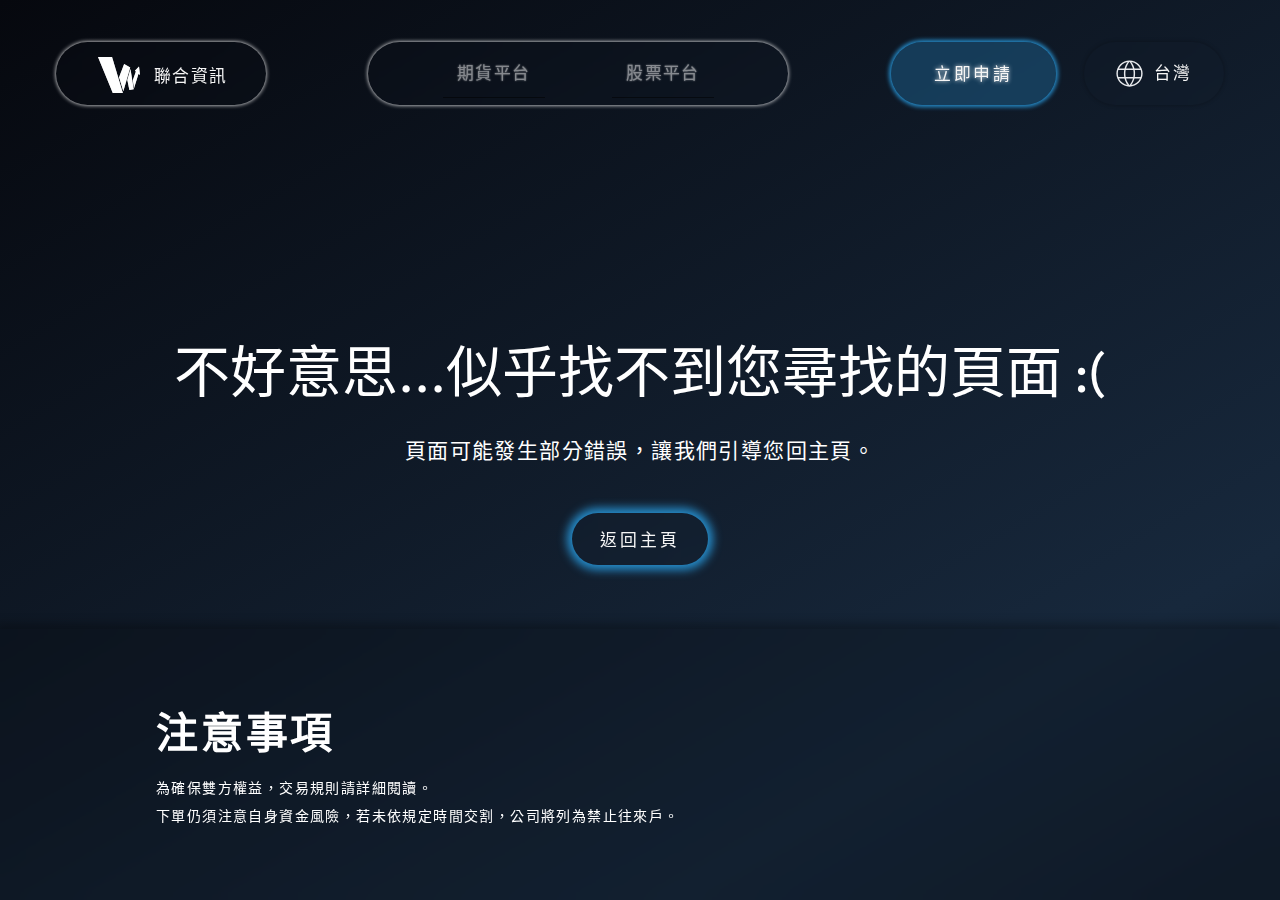
<file: index.html>
<!doctype html><html lang="zh-TW"><head><meta charset="utf-8"/><link rel="icon" href="/favicon.ico"/><meta name="viewport" content="width=device-width,initial-scale=1"/><meta name="theme-color" content="#000000"/><meta name="description" content="Web site created using create-react-app"/><link rel="apple-touch-icon" href="/logo192.png"/><link rel="manifest" href="/manifest.json"/><link rel="preconnect" href="https://fonts.googleapis.com"><link rel="preconnect" href="https://fonts.gstatic.com" crossorigin><link href="https://fonts.googleapis.com/css2?family=Noto+Sans+TC:wght@100..900&family=Outfit:wght@100..900&display=swap" rel="stylesheet"><title>聯合資訊</title><script defer="defer" src="/static/js/main.b9a31577.js"></script><link href="/static/css/main.722c7250.css" rel="stylesheet"></head><body><noscript>You need to enable JavaScript to run this app.</noscript><div id="root"></div></body></html>
</file>
<file: static/css/main.722c7250.css>
code{font-family:source-code-pro,Menlo,Monaco,Consolas,Courier New,monospace}html{font-size:14px;font-weight:500}@media (max-width:992px){html{font-size:12px}}@media (max-width:768px){html{font-size:10px}}@media (max-width:576px){html{font-size:8px}}::-webkit-scrollbar{width:10px}::-webkit-scrollbar-track{background:#fff;width:thin}::-webkit-scrollbar-thumb{background:#c2c2c2;border:2px solid #fff;border-radius:10px}:root{--theme-color:#268dcb;--theme-dim-color:#a9d4ec;--theme-glass-color:#268dcb50;--background-color:#06080e;--background-gradient:linear-gradient(150deg,#06080e,#17283c,#06080e,#122133);--title:#fff;--text:#f5f5f5;--border-color:#c5c5c5;--glass-color:#ffffff10;--shadow-color:#00000050;--glow-color:#fff;--glow-dim-color:#ffffff50;--dark-glass-color:#00000030}*{box-sizing:border-box;margin:0;padding:0}body{font-family:Outfit,sans-serif;height:-webkit-max-content;height:max-content}#root,body{min-height:100dvh}#root{position:relative}#root,body{box-sizing:initial}body{animation:bg-anim 10s ease-in-out infinite alternate;background-attachment:fixed;background-color:#06080e;background-color:var(--background-color);background-image:linear-gradient(150deg,#06080e,#17283c,#06080e,#122133);background-image:var(--background-gradient);background-size:400%;color:#fff;color:var(--title);overflow-x:hidden;width:100dvw}@keyframes bg-anim{0%{background-position:0}to{background-position:100%}}h1{font-size:5rem;font-weight:400}h2{font-size:3rem;font-weight:700;letter-spacing:.2rem}h3{font-size:2rem;font-weight:400;letter-spacing:.3rem}h4{font-size:1.8rem;font-weight:300;letter-spacing:.2rem}p{letter-spacing:.1rem;line-height:200%;margin-top:1rem}img{width:100%}input,textarea{background-color:#e8f0fe;border-radius:.5rem;border-style:none;box-shadow:0 0 4px #fff;box-shadow:0 0 4px var(--glow-color);color:#f5f5f5;color:var(--text);font-size:1.2rem;min-height:2.5rem;opacity:.8;padding:1rem 2rem;transition:all .3s}textarea{font-style:italic;min-height:10rem;padding-top:1rem;width:100%!important}input::placeholder,textarea{color:#06080e;color:var(--background-color)}input::placeholder{opacity:.5}input:focus,textarea:focus{opacity:1}input,input:-webkit-autofill,input:-webkit-autofill:focus,input:-webkit-autofill:hover,input:-webkit-autofill:valid,input:focus,textarea:focus{-webkit-appearance:none;appearance:none;background-color:#e8f0fe;border:1px solid #f5f5f5;border:1px solid var(--text);-webkit-box-shadow:inset 0 0 0 1000px #000;box-shadow:0 0 10px #268dcb!important;box-shadow:0 0 10px var(--theme-color)!important;color:#06080e;color:var(--background-color)}input[type=checkbox],input[type=checkbox][required],input[type=radio]{aspect-ratio:1/1;background-color:initial!important;background-image:none;background-position:50%;background-repeat:no-repeat;background-size:contain;box-shadow:0 0 2px 1px #ffffff10!important;box-shadow:0 0 2px 1px var(--glass-color)!important;cursor:pointer;display:block;height:80%;margin-right:1rem;padding:0}input[type=checkbox]:checked,input[type=radio]:checked{background-image:url(/static/media/check_24dp_FILL0_wght400_GRAD0_opsz24.e4b5c7b4fb0653d792f3.svg);background-position:50%;background-repeat:no-repeat;background-size:contain;box-shadow:0 0 4px 2px #268dcb!important;box-shadow:0 0 4px 2px var(--theme-color)!important}input[type=file]{background-color:initial;border:none!important;box-shadow:none!important;color:#c5c5c5;color:var(--border-color);cursor:pointer;margin:auto 0;padding:0;position:relative}input[type=file]:focus,input[type=file]:valid{border:none!important;box-shadow:none!important;color:#f5f5f5;color:var(--text);text-shadow:0 0 10px #268dcb;text-shadow:0 0 10px var(--theme-color)}input::-webkit-file-upload-button{background-color:#ffffff10;background-color:var(--glass-color);border-radius:10rem;border-style:none;box-shadow:0 0 4px 2px #fff;box-shadow:0 0 4px 2px var(--glow-color);color:#0000;margin:4px 1rem 4px 4px;padding:.5rem 2rem}input::file-selector-button{background-color:#ffffff10;background-color:var(--glass-color);border-radius:10rem;border-style:none;box-shadow:0 0 4px 2px #fff;box-shadow:0 0 4px 2px var(--glow-color);color:#0000;margin:4px 1rem 4px 4px;padding:.5rem 2rem}input[type=file]:before{content:"選擇圖片";font-style:normal;left:2.5rem;position:absolute;top:50%;transform:translateY(-50%)}input:disabled{opacity:.2}button{-webkit-backdrop-filter:blur(10px);backdrop-filter:blur(10px);background-color:initial;border-radius:10rem;border-style:none;box-shadow:0 0 4px #00000050;box-shadow:0 0 4px var(--shadow-color);color:#f5f5f5;color:var(--text);cursor:pointer;font-size:1.2rem;letter-spacing:.2rem;padding:1rem 2rem;transition:all .5s}button:hover{background-color:#ffffff10;background-color:var(--glass-color);box-shadow:0 0 4px #fff;box-shadow:0 0 4px var(--glow-color)}legend{font-size:1.8rem;padding:0 2rem}dialog{-webkit-backdrop-filter:blur(10px);backdrop-filter:blur(10px);background-color:#ffffff10;background-color:var(--glass-color);border:1px solid #f5f5f5;border:1px solid var(--text);border-radius:12px;display:none;gap:1rem;height:80%;left:50%;max-width:992px;overflow:hidden;overflow-y:scroll;padding:2rem;position:fixed;scrollbar-color:#c2c2c2 #fff!important;scrollbar-width:10px;top:50%;transform:translate(-50%,-50%);width:80%;z-index:150}dialog[open]{display:grid}dialog::backdrop{-webkit-backdrop-filter:blur(10px);backdrop-filter:blur(10px);background-color:#ffffff10;background-color:var(--glass-color);z-index:149}.close-btn{aspect-ratio:1/1;background-color:#268dcb;background-color:var(--theme-color);display:flex;margin-left:auto;max-width:3rem;padding:0;position:-webkit-sticky;position:sticky;top:0;width:10%;img{aspect-ratio:1/1;margin:auto;width:80%}}.pointer{cursor:pointer}.link-wrapper{position:relative}.link-sensor{height:100%;position:absolute;width:100%;z-index:99}.no-style{list-style-type:none}.reading-sec{margin:auto;max-width:1024px;padding:1rem;width:calc(100% - 2rem)}.card{-webkit-backdrop-filter:blur(5px);backdrop-filter:blur(5px);background-color:#ffffff10;background-color:var(--glass-color);border-radius:1rem;box-shadow:0 0 4px #fff;box-shadow:0 0 4px var(--glow-color);padding:1.5rem}.text-center{text-align:center}.text-glow{text-shadow:0 0 10px #268dcb;text-shadow:0 0 10px var(--theme-color)}.header-nav{-webkit-backdrop-filter:blur(5px);backdrop-filter:blur(5px);border-radius:10rem;box-shadow:0 0 4px 0 var(--glow-color);display:flex;flex-direction:row;flex-wrap:nowrap;grid-area:nav;justify-content:space-evenly;margin:auto;max-width:30rem;padding:.5rem;transition:all .8s;width:100%}.header-nav:hover{-webkit-backdrop-filter:blur(30px);backdrop-filter:blur(30px);background-color:var(--glass-color);box-shadow:0 0 10px 0 var(--glow-color)}.nav-item{align-items:center;border-bottom:1px solid #000;display:flex;font-size:1.2rem;justify-content:center;letter-spacing:2px;opacity:.5;padding:.5rem 1rem;text-shadow:0 0 2px var(--glow-color);transition:all .2s,border-bottom .5s}.nav-item:hover{border-bottom:1px solid var(--text);opacity:1;text-shadow:0 0 4px var(--glow-color)}.nav-text{margin:0}#selector-container{grid-area:loca;height:100%;min-width:10rem;position:relative}#current-location{align-items:center;cursor:pointer;display:flex;gap:.2rem;height:100%;justify-content:center;padding:0 2rem;width:100%;p{text-wrap:nowrap;display:block;margin:auto}img{width:2.5rem}}#current-location,#location-select{font-size:1.2rem;list-style-type:none;position:absolute}#location-select{-webkit-backdrop-filter:blur(10px);backdrop-filter:blur(10px);background-color:var(--glass-color);border-radius:.5rem;box-shadow:0 0 4px 2px var(--glow-dim-color);display:none;flex-direction:column;gap:.5rem;margin:1rem;padding:1rem 2rem;top:5rem;transition:all .5s;width:calc(100% - 2rem);li{text-wrap:nowrap;cursor:pointer;text-align:center}}.selecting{display:flex!important}header{padding:1rem 2rem}.stander-header{grid-gap:2rem;border-radius:50rem;display:grid;gap:2rem;grid-template-areas:"logo nav cta loca";grid-template-columns:auto 1fr auto auto;margin:2rem 2rem 1rem;position:fixed;top:0;transition:all 1s;width:calc(100% - 4rem);z-index:100}#brand-name{animation:text-glowing 3s infinite alternate;color:var(--text);font-size:1.2rem;height:-webkit-max-content;height:max-content;left:7rem;position:absolute;top:.2rem}@keyframes text-glowing{0%{text-shadow:0 0 5px #fff}25%{text-shadow:0 0 10px #fff}75%{text-shadow:0 0 7px #fff}to{text-shadow:0 0 15px #fff}}#brand-wrapper{-webkit-backdrop-filter:blur(10px);backdrop-filter:blur(10px);border-radius:10rem;box-shadow:0 0 4px var(--glow-color);display:flex;flex-direction:row;gap:1rem;grid-area:logo;overflow-y:hidden;position:relative;transition:all .8s;width:15rem}#brand-wrapper:hover{-webkit-backdrop-filter:blur(30px);backdrop-filter:blur(30px);background-color:var(--glass-color);box-shadow:0 0 10px 0 var(--glow-color)}.header-logo{left:3rem;position:absolute;top:1.1rem;width:3rem;z-index:10}.logo-glow{animation:logo-glow 3s infinite alternate;opacity:.7;z-index:5}#brand-wrapper:hover .logo-glow{opacity:1}@keyframes logo-glow{0%{filter:blur(10px) invert(42%) sepia(74%) saturate(479%) hue-rotate(158deg) brightness(101%) contrast(98%)}25%{filter:blur(2px) invert(42%) sepia(74%) saturate(479%) hue-rotate(158deg) brightness(101%) contrast(98%)}75%{filter:blur(8px) invert(42%) sepia(74%) saturate(479%) hue-rotate(158deg) brightness(101%) contrast(98%)}to{filter:blur(5px) invert(42%) sepia(74%) saturate(479%) hue-rotate(158deg) brightness(101%) contrast(98%)}}#apply-now{background-color:var(--theme-glass-color);border:1px solid #0000;box-shadow:0 0 4px 2px var(--theme-color);grid-area:cta;margin-left:auto;margin-right:auto;padding-left:3rem;padding-right:3rem;text-shadow:0 0 4px var(--glow-color);width:-webkit-max-content;width:max-content}#apply-now:hover{border:1px solid var(--title);box-shadow:0 0 12px 6px var(--theme-color)}.arrow-btn{align-items:center;border-radius:1rem;box-shadow:0 0 4px 2px var(--glow-color);flex-direction:column;font-size:2.5rem;font-weight:600;height:20rem;justify-content:center;transform:scale(80%)}.arrow-in-btn{max-width:80px;min-width:30px;opacity:.2;transform:rotate(90deg);transition:all .3s}.arrow-btn-focus{box-shadow:0 0 20px 10px var(--theme-color);transform:scale(100%)}.arrow-btn-focus:hover{background-color:var(--theme-glass-color);box-shadow:0 0 10px 5px var(--theme-color)}.arrow-btn-focus .arrow-in-btn{opacity:1;transform:rotate(0deg)}@keyframes rotate-arrow{0%{transform:rotate(90deg)}to{transform:rotate(0deg)}}#standard-footer{-webkit-backdrop-filter:blur(10px);backdrop-filter:blur(10px);background-color:var(--dark-glass-color);bottom:0;box-shadow:0 0 10px 5px var(--shadow-color);position:absolute;width:100%}#footer-div{padding:5rem 2rem}#earth-wrapper{bottom:-5dvw;filter:blur(4px);height:50dvw;position:fixed;right:-5dvw;transition:all 1s;width:50dvw;z-index:-10;#earth-canvas,video{left:50%;position:absolute;top:50%;transform:translate(-50%,-50%);width:100%}}#earth-wrapper:hover{filter:blur(1px)}#main-title{font-weight:800}#sub-title{font-weight:bolder}#landing-sec{height:100dvh;padding-top:50dvh}#description-sec{height:50dvh}#description{max-width:700px;padding:2rem 3rem 7rem;position:relative;width:-webkit-max-content;width:max-content}#learn-more-btn{bottom:1rem;position:absolute;right:2rem}#btns-wrapper{border:1px solid var(--glow-dim-color);border-radius:.5rem 10rem 10rem 10rem;display:flex;flex-direction:row;gap:1rem;margin-top:2rem;padding:1rem;width:-webkit-max-content;width:max-content}.cta{background-color:var(--theme-glass-color);border:1px solid #0000;text-shadow:0 0 4px var(--glow-color)}.cta:hover{background-color:initial;border:1px solid var(--glow-color);box-shadow:0 0 10px var(--theme-color)}#line-sec{align-items:center;border-bottom:1px solid var(--glow-color);border-top:1px solid var(--glow-color);display:flex;flex-direction:column;height:50rem;justify-content:center;margin:4rem auto;padding:5rem}#line-wrapper{height:20rem;margin-top:5rem;position:relative;width:100%}.line-logo{left:50%;max-width:300px;min-width:100px;opacity:.8;position:absolute;top:50%;transform:translate(-50%,-50%);width:100%;z-index:5}.line-glow{filter:blur(5px) invert(71%) sepia(69%) saturate(5374%) hue-rotate(108deg) brightness(101%) contrast(95%);opacity:.5;transition:all .5s;z-index:3}#line-title{font-size:3rem;font-weight:600}#line-link:hover~.line-glow{filter:blur(20px) invert(71%) sepia(69%) saturate(5374%) hue-rotate(108deg) brightness(101%) contrast(95%)}#line-link:hover~.line-logo{opacity:.9}#settlement-card{margin:4rem auto;max-width:600px;padding:5rem}#settlement-dis{font-size:1.5rem;margin-top:3rem}#cards-sec{grid-gap:1rem;gap:1rem;grid-template-columns:repeat(auto-fit,minmax(400px,1fr))}#cards-sec,.qa-card{display:grid;padding:2rem}.qa-card{grid-template-columns:1fr;grid-template-rows:30rem 5rem 1fr}.qa-title{font-size:1.8rem}.qa-img{height:calc(100% - 6rem);margin:2rem 2rem 4rem;object-fit:contain;object-position:bottom;width:calc(100% - 4rem)}#delivery-sec{border-bottom:1px solid var(--text);border-top:1px solid var(--text);display:flex;flex-direction:column;gap:5rem;margin:10rem auto;padding:10rem 2rem}#delivery-cards{display:grid;grid-template-columns:repeat(auto-fit,minmax(400px,1fr))}.delivery-card{padding:5rem 2rem;transform:scale(80%);transition:all .8s;width:100%}.delivery-card-focus{transform:scale(100%)}.delivery-card-focus#profit-card{background-color:#ff585820;box-shadow:0 0 20px 5px #ff5858}.delivery-card-focus#loss-card{background-color:#58ff9b20;box-shadow:0 0 20px 5px #58ff9b}#delivery-amount{border:1px solid var(--border-color);border-radius:2rem;font-size:1.3rem;margin:auto;padding:2rem 3rem 3rem;width:-webkit-max-content;width:max-content}#cta-bottom{grid-gap:1rem;display:grid;gap:1rem;grid-template-columns:repeat(auto-fit,minmax(400px,1fr));margin:5rem auto 8rem;padding:1rem;width:100%}.arrow-btn{display:flex;width:100%}#contact-form{grid-gap:1.5rem 2rem;-webkit-backdrop-filter:blur(5px);backdrop-filter:blur(5px);background-color:var(--glass-color);border-radius:.5rem;box-shadow:0 0 4px var(--glow-color);display:grid;gap:1.5rem 2rem;grid-template-areas:"title title" "platform platform-input" "name name-input" "phone phone-input" "tel tel-input" "address address-input" "id-address id-address-input" "email email-input" "hr1 hr1" "com-name com-name-input" "com-tel com-tel-input" "com-address com-address-input" "hr2 hr2" "emerg-name emerg-name-input" "emerg-tel emerg-tel-input" "emerg-address emerg-address-input" "hr3 hr3" "file file-input" "file file-input" "file file-input" "file file-input" "hr4 hr4" "contact-time contact-time" "hr5 hr5" "message message-textarea" "hr6 hr6" "... rule-read" "... reCAP" "submit submit";grid-template-columns:auto 1fr;grid-template-rows:auto;margin:2rem auto;max-width:1024px;padding:2rem 5rem;label{font-size:1.2rem;margin-bottom:auto;margin-top:auto;span{font-size:.9rem}}#title{grid-area:title;margin-bottom:1.5rem;margin-top:1.5rem;text-align:center;h1{font-size:1.8rem;font-weight:600;margin-bottom:.5rem}p{margin:0}}.address{display:grid;grid-template-columns:1fr auto;fieldset{grid-gap:.2rem .5rem;align-items:center;display:grid;gap:.2rem .5rem;grid-template-columns:repeat(4,1fr);grid-template-rows:auto 1fr;justify-content:center;margin:0 1rem;input{grid-row:2/3;height:100%;margin:auto;padding:0;width:100%}label{margin:0;text-align:center}}}#rule-read-field,.g-recaptcha{grid-column:2/3}#submit{border:1px solid #0000;box-shadow:0 0 4px 2px var(--theme-color);grid-column:1/3;margin:2rem auto;max-width:10rem}#submit,#submit:hover{background-color:var(--theme-glass-color)}#submit:hover{box-shadow:0 0 10px 5px var(--theme-color)}#submit:hover,hr{border:1px solid var(--text)}hr{grid-column:1/3;height:0;margin:auto;opacity:.1;width:100%}fieldset{align-items:center;border:none;display:flex;height:100%;label{cursor:pointer;margin-right:2rem}}#rule-link,a{color:var(--theme-dim-color);font-size:1.2rem;font-weight:600;margin:auto .5rem;text-decoration:underline;text-shadow:0 0 20px var(--theme-color);text-underline-offset:4px}}#error-title{font-size:4rem;margin-bottom:.5rem;margin-top:20dvh}#error-text{font-size:1.5rem;margin-bottom:3rem}#back-btn{box-shadow:0 0 10px 5px var(--theme-color);margin:auto;width:-webkit-max-content;width:max-content}#back-btn:hover{box-shadow:0 0 20px 10px var(--theme-color)}.error-sec{display:flex;flex-direction:column}
/*# sourceMappingURL=main.722c7250.css.map*/
</file>
